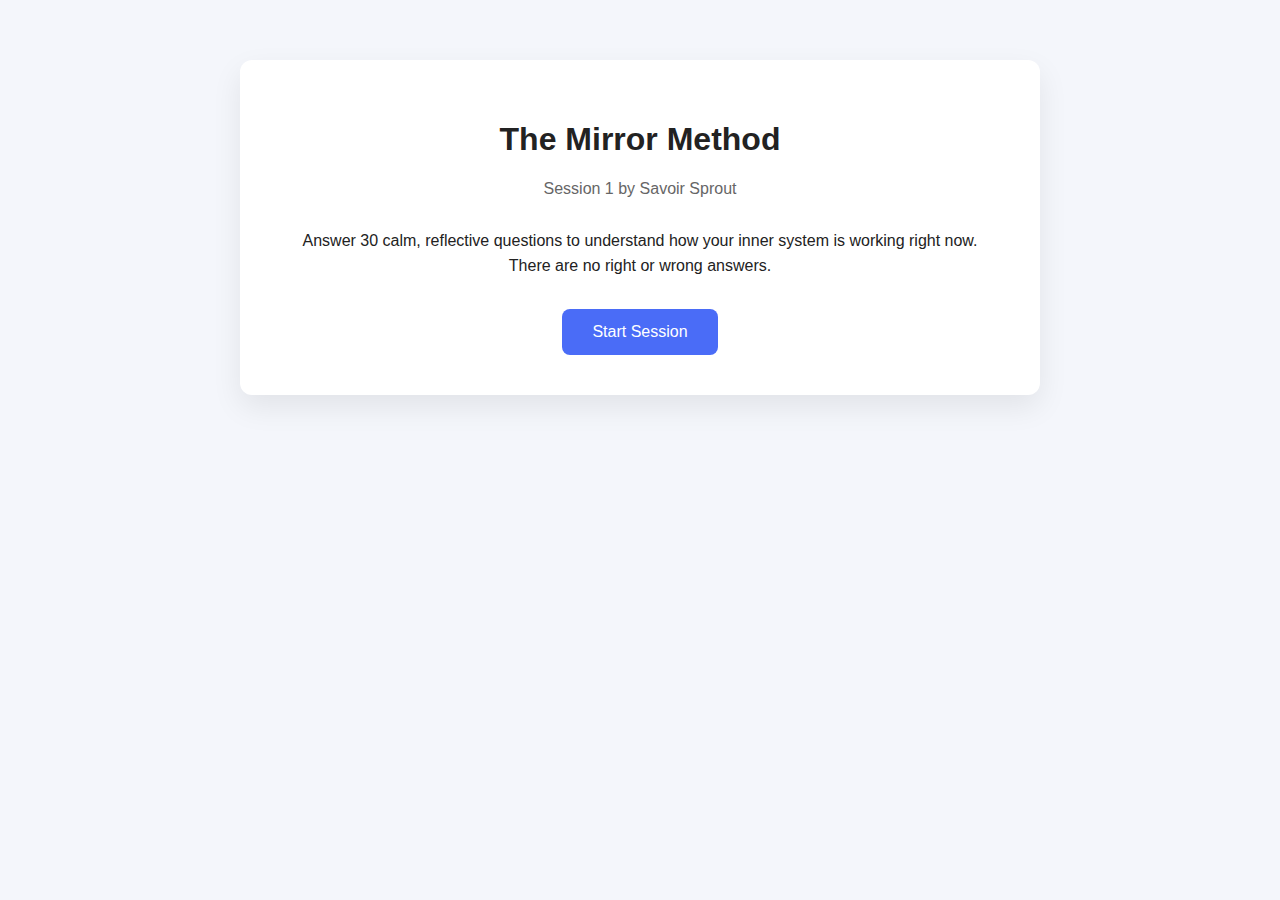
<file: index.html>
<!DOCTYPE html>
<html lang="en">
<head>
<meta charset="UTF-8">
<meta name="viewport" content="width=device-width, initial-scale=1.0">
<title>Savoir Sprout – The Mirror Method: Session 1</title>
<link rel="stylesheet" href="style.css">
</head>
<body>
<div class="container">
<h1>The Mirror Method</h1>
<p class="subtitle">Session 1 by Savoir Sprout</p>
<p class="intro">
Answer 30 calm, reflective questions to understand how your inner system is working right now.
There are no right or wrong answers.
</p>
<button onclick="startSession()">Start Session</button>
</div>
<script>
function startSession(){
  window.location.href="questions.html";
}
</script>
</body>
</html>
</file>
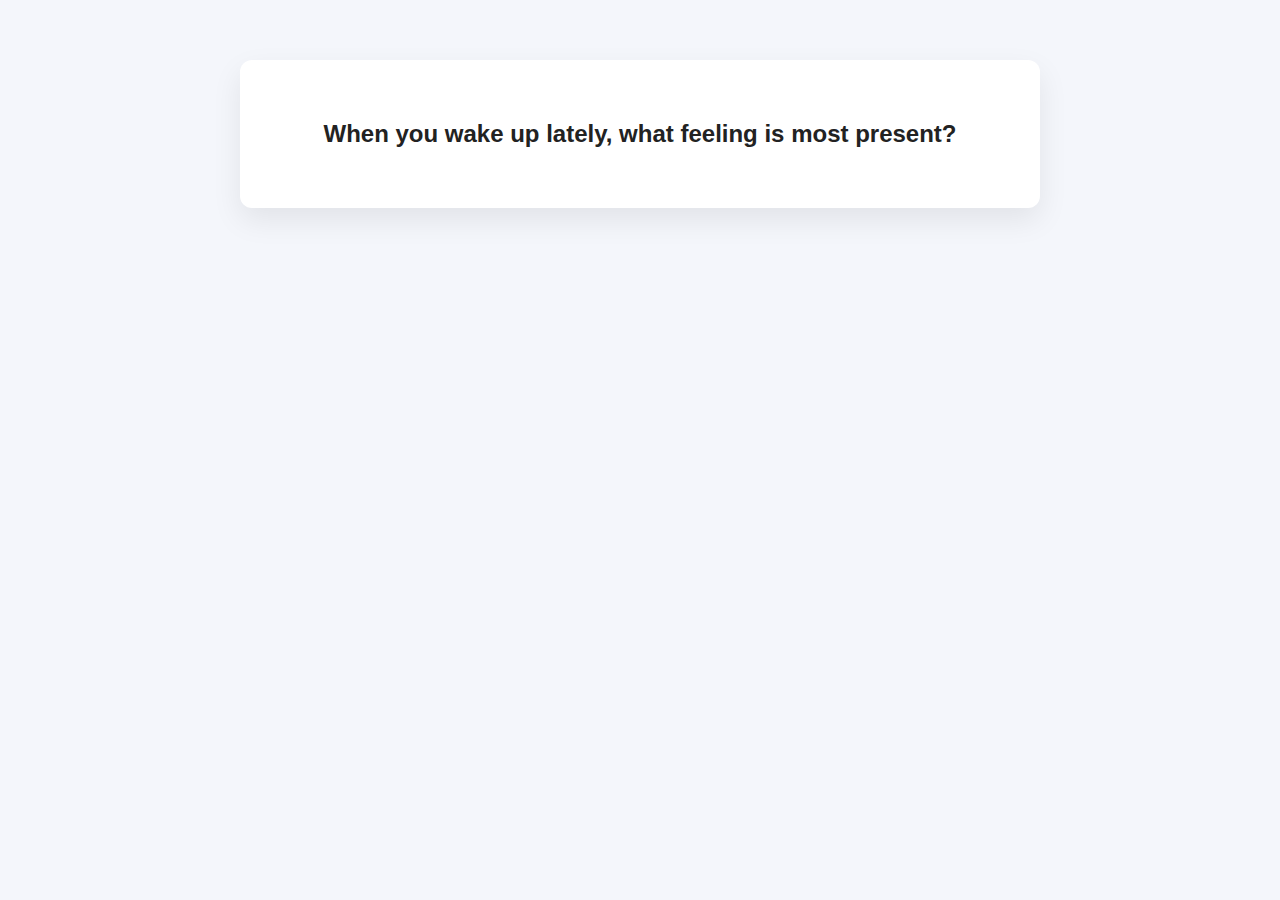
<file: questions.html>
<!DOCTYPE html>
<html lang="en">
<head>
<meta charset="UTF-8">
<meta name="viewport" content="width=device-width, initial-scale=1.0">
<title>Session 1 – Questions</title>
<link rel="stylesheet" href="style.css">
</head>
<body>
<div class="container">
<div id="progress"></div>
<h2 id="question"></h2>
<div id="answers"></div>
</div>
<script src="questions.js"></script>
</body>
</html>
</file>
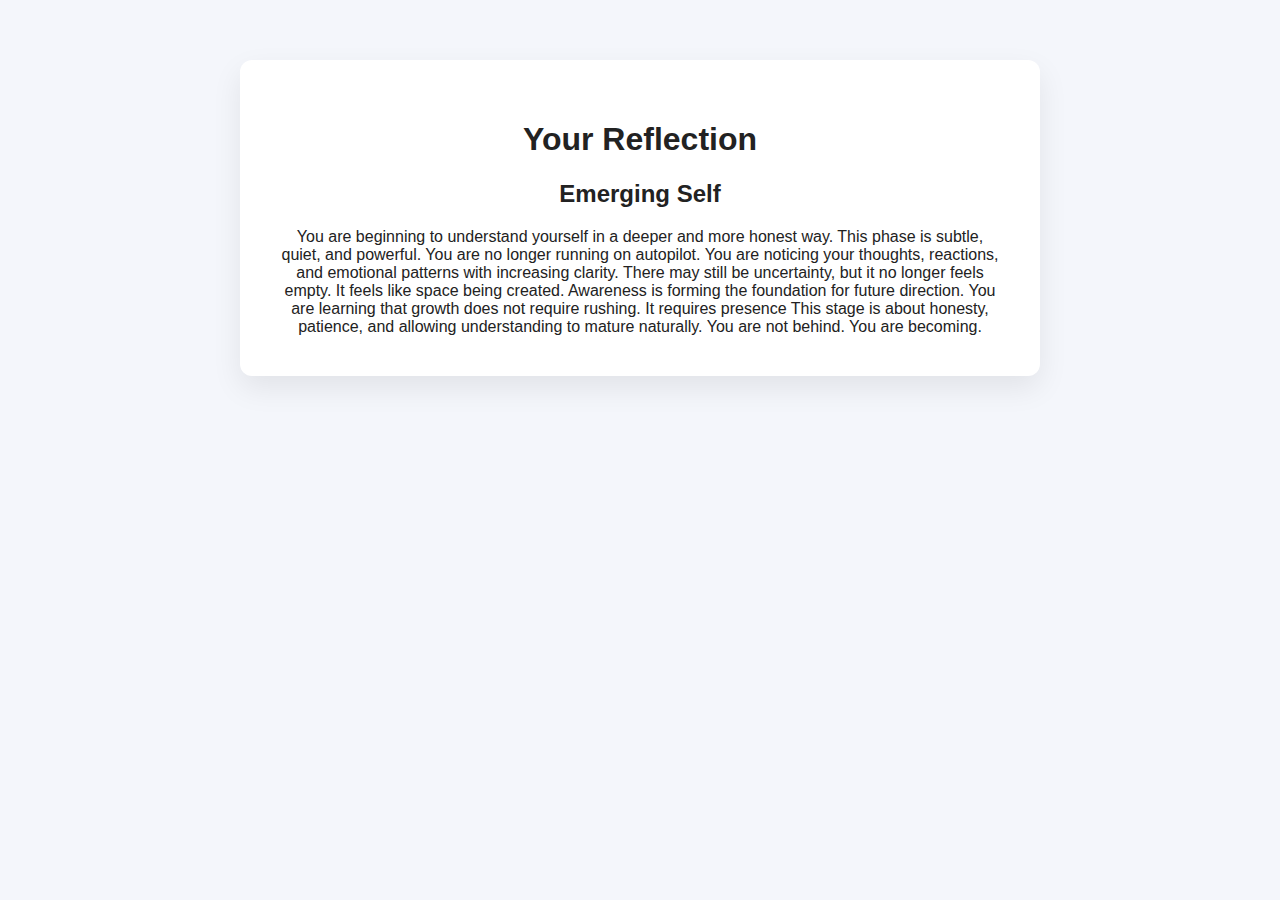
<file: results.html>
<!DOCTYPE html>
<html lang="en">
<head>
<meta charset="UTF-8">
<meta name="viewport" content="width=device-width, initial-scale=1.0">
<title>Your Reflection</title>
<link rel="stylesheet" href="style.css">
</head>
<body>
<div class="container">
<h1>Your Reflection</h1>
<h2 id="type"></h2>
<div id="result"></div>
</div>
<script src="results.js"></script>
</body>
</html>
</file>
<file: style.css>
body{
font-family:Arial,Helvetica,sans-serif;
background:#f4f6fb;
color:#222;
margin:0;
}
.container{
max-width:720px;
margin:60px auto;
background:#fff;
padding:40px;
border-radius:12px;
box-shadow:0 12px 30px rgba(0,0,0,0.08);
text-align:center;
}
.subtitle{color:#666;margin-bottom:30px;}
.intro{line-height:1.6;margin-bottom:30px;}
button{
padding:14px 30px;
font-size:16px;
background:#4a6cf7;
color:#fff;
border:none;
border-radius:8px;
}
.option{
padding:14px;
margin:12px 0;
border:1px solid #ddd;
border-radius:8px;
cursor:pointer;
}
.option:hover{background:#eef2ff;}
#progress{color:#666;margin-bottom:20px;}
</file>
